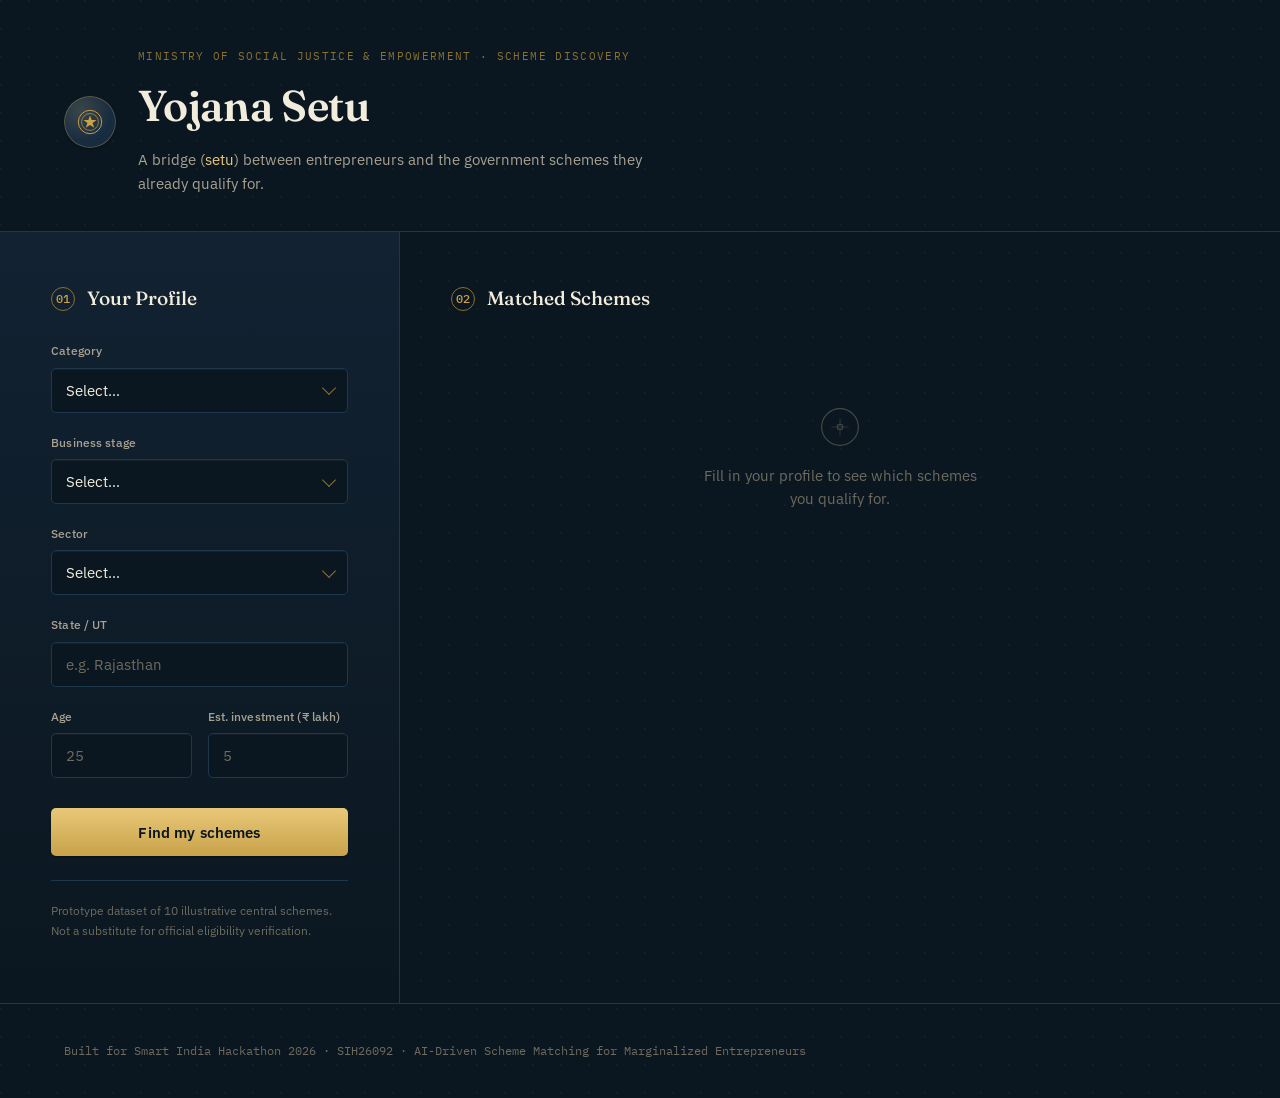
<file: index.html>
<!DOCTYPE html>
<html lang="en">
<head>
<meta charset="UTF-8" />
<meta name="viewport" content="width=device-width, initial-scale=1.0" />
<title>Yojana Setu — Scheme Matching for Marginalized Entrepreneurs</title>
<link rel="preconnect" href="https://fonts.googleapis.com" />
<link href="https://fonts.googleapis.com/css2?family=Fraunces:opsz,wght@9..144,400;9..144,500;9..144,600&family=IBM+Plex+Sans:wght@400;500;600&family=IBM+Plex+Mono:wght@400;500&display=swap" rel="stylesheet" />
<link rel="stylesheet" href="style.css" />
</head>
<body>

  <header class="masthead">
    <div class="masthead__mark">
      <svg viewBox="0 0 40 40" class="seal-icon" aria-hidden="true">
        <circle cx="20" cy="20" r="18" fill="none" stroke="currentColor" stroke-width="1.5"/>
        <circle cx="20" cy="20" r="13" fill="none" stroke="currentColor" stroke-width="1"/>
        <path d="M20 10 L22.5 17 L30 17 L24 21.5 L26.5 29 L20 24.5 L13.5 29 L16 21.5 L10 17 L17.5 17 Z" fill="currentColor"/>
      </svg>
    </div>
    <div class="masthead__text">
      <p class="eyebrow">Ministry of Social Justice &amp; Empowerment · Scheme Discovery</p>
      <h1>Yojana Setu</h1>
      <p class="tagline">A bridge (<em>setu</em>) between entrepreneurs and the government schemes they already qualify for.</p>
    </div>
  </header>

  <main class="layout">

    <!-- LEFT: Profile intake, styled as a filled ledger form -->
    <section class="intake" aria-label="Applicant profile form">
      <h2 class="section-label"><span class="section-num">01</span> Your Profile</h2>

      <form id="profileForm">
        <div class="field">
          <label for="category">Category</label>
          <div class="select-wrap">
            <select id="category" required>
              <option value="">Select…</option>
              <option value="SC">Scheduled Caste (SC)</option>
              <option value="ST">Scheduled Tribe (ST)</option>
              <option value="OBC">Other Backward Class (OBC)</option>
              <option value="Minority">Religious Minority</option>
              <option value="Woman">Woman Entrepreneur</option>
              <option value="General">General</option>
            </select>
          </div>
        </div>

        <div class="field">
          <label for="stage">Business stage</label>
          <div class="select-wrap">
            <select id="stage" required>
              <option value="">Select…</option>
              <option value="idea">Just an idea</option>
              <option value="starting">Starting up</option>
              <option value="running">Already running</option>
            </select>
          </div>
        </div>

        <div class="field">
          <label for="sector">Sector</label>
          <div class="select-wrap">
            <select id="sector" required>
              <option value="">Select…</option>
              <option value="manufacturing">Manufacturing</option>
              <option value="services">Services</option>
              <option value="trading">Trading</option>
              <option value="agri-based">Agri-based</option>
            </select>
          </div>
        </div>

        <div class="field">
          <label for="state">State / UT</label>
          <input type="text" id="state" placeholder="e.g. Rajasthan" required />
        </div>

        <div class="field field--split">
          <div>
            <label for="age">Age</label>
            <input type="number" id="age" min="18" max="100" placeholder="25" required />
          </div>
          <div>
            <label for="investment">Est. investment (₹ lakh)</label>
            <input type="number" id="investment" min="0" placeholder="5" required />
          </div>
        </div>

        <button type="submit" class="btn-primary">Find my schemes</button>
      </form>

      <p class="disclaimer">Prototype dataset of 10 illustrative central schemes. Not a substitute for official eligibility verification.</p>
    </section>

    <!-- RIGHT: Results -->
    <section class="results" aria-label="Matched schemes" aria-live="polite">
      <h2 class="section-label"><span class="section-num">02</span> Matched Schemes</h2>
      <div id="resultsList" class="results-list">
        <div class="empty-state">
          <svg viewBox="0 0 48 48" class="empty-state__icon" aria-hidden="true">
            <circle cx="24" cy="24" r="20" fill="none" stroke="currentColor" stroke-width="1.25"/>
            <path d="M15 24h18M24 15v18" stroke="currentColor" stroke-width="1.25" stroke-linecap="round" opacity="0.5"/>
            <circle cx="24" cy="24" r="3" fill="none" stroke="currentColor" stroke-width="1.25"/>
          </svg>
          <p>Fill in your profile to see which schemes you qualify for.</p>
        </div>
      </div>
    </section>

  </main>

  <footer class="site-footer">
    <p>Built for Smart India Hackathon 2026 · SIH26092 · AI-Driven Scheme Matching for Marginalized Entrepreneurs</p>
  </footer>

<script src="js/matcher.js"></script>
<script src="script.js"></script>
</body>
</html>
</file>
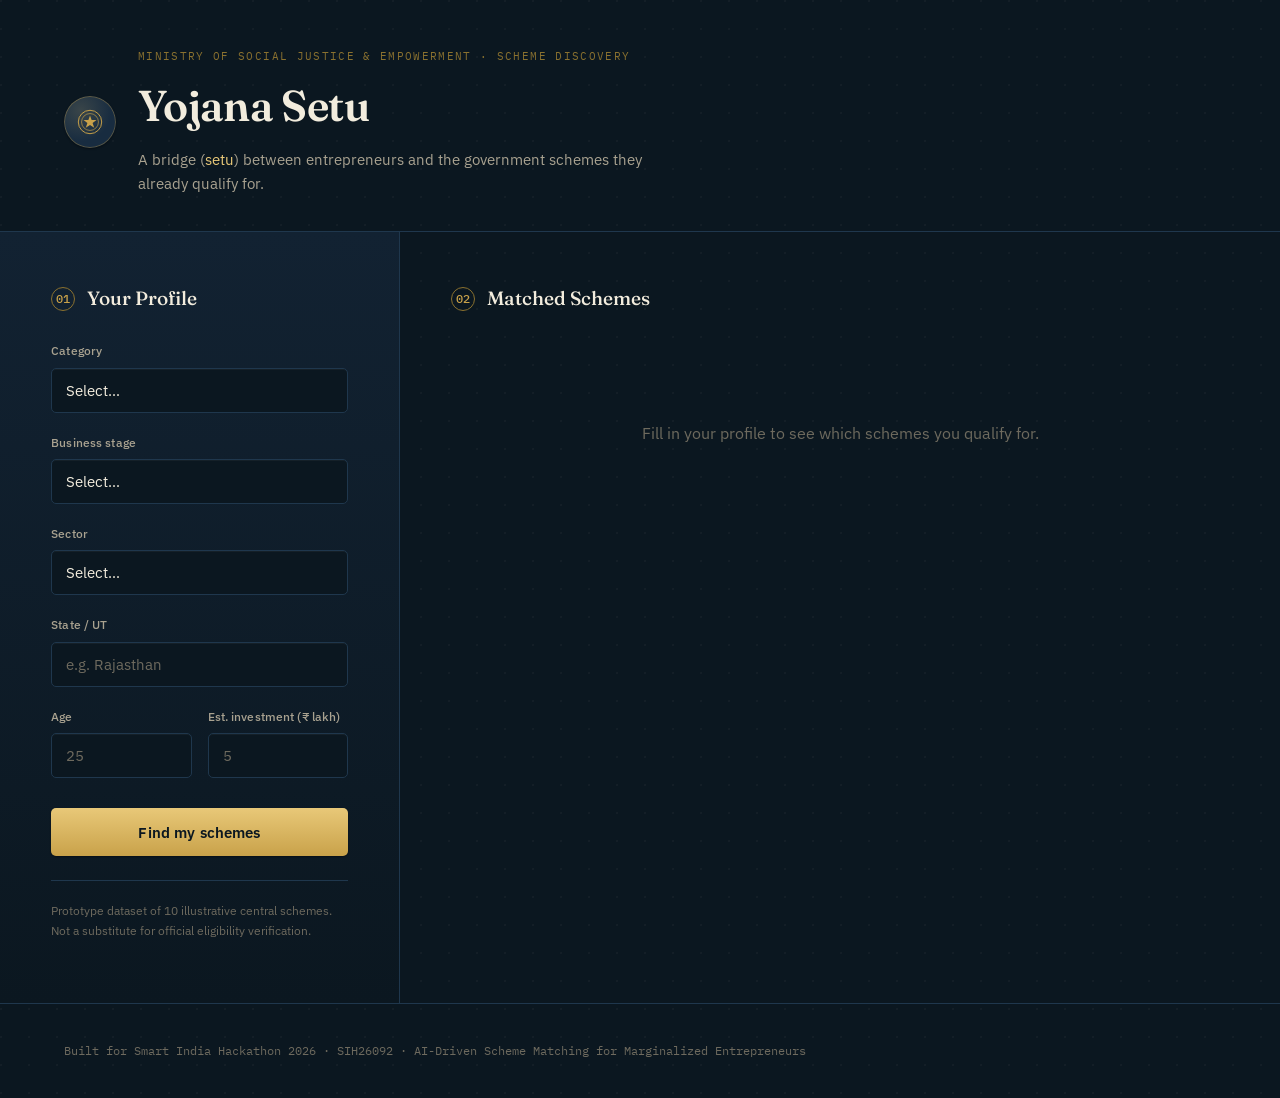
<file: index (7).html>
<!DOCTYPE html>
<html lang="en">
<head>
<meta charset="UTF-8" />
<meta name="viewport" content="width=device-width, initial-scale=1.0" />
<title>Yojana Setu — Scheme Matching for Marginalized Entrepreneurs</title>
<link rel="preconnect" href="https://fonts.googleapis.com" />
<link href="https://fonts.googleapis.com/css2?family=Fraunces:opsz,wght@9..144,400;9..144,500;9..144,600&family=IBM+Plex+Sans:wght@400;500;600&family=IBM+Plex+Mono:wght@400;500&display=swap" rel="stylesheet" />
<link rel="stylesheet" href="style.css" />
</head>
<body>

  <header class="masthead">
    <div class="masthead__mark">
      <svg viewBox="0 0 40 40" class="seal-icon" aria-hidden="true">
        <circle cx="20" cy="20" r="18" fill="none" stroke="currentColor" stroke-width="1.5"/>
        <circle cx="20" cy="20" r="13" fill="none" stroke="currentColor" stroke-width="1"/>
        <path d="M20 10 L22.5 17 L30 17 L24 21.5 L26.5 29 L20 24.5 L13.5 29 L16 21.5 L10 17 L17.5 17 Z" fill="currentColor"/>
      </svg>
    </div>
    <div class="masthead__text">
      <p class="eyebrow">Ministry of Social Justice &amp; Empowerment · Scheme Discovery</p>
      <h1>Yojana Setu</h1>
      <p class="tagline">A bridge (<em>setu</em>) between entrepreneurs and the government schemes they already qualify for.</p>
    </div>
  </header>

  <main class="layout">

    <!-- LEFT: Profile intake, styled as a filled ledger form -->
    <section class="intake" aria-label="Applicant profile form">
      <h2 class="section-label"><span class="section-num">01</span> Your Profile</h2>

      <form id="profileForm">
        <div class="field">
          <label for="category">Category</label>
          <select id="category" required>
            <option value="">Select…</option>
            <option value="SC">Scheduled Caste (SC)</option>
            <option value="ST">Scheduled Tribe (ST)</option>
            <option value="OBC">Other Backward Class (OBC)</option>
            <option value="Minority">Religious Minority</option>
            <option value="Woman">Woman Entrepreneur</option>
            <option value="General">General</option>
          </select>
        </div>

        <div class="field">
          <label for="stage">Business stage</label>
          <select id="stage" required>
            <option value="">Select…</option>
            <option value="idea">Just an idea</option>
            <option value="starting">Starting up</option>
            <option value="running">Already running</option>
          </select>
        </div>

        <div class="field">
          <label for="sector">Sector</label>
          <select id="sector" required>
            <option value="">Select…</option>
            <option value="manufacturing">Manufacturing</option>
            <option value="services">Services</option>
            <option value="trading">Trading</option>
            <option value="agri-based">Agri-based</option>
          </select>
        </div>

        <div class="field">
          <label for="state">State / UT</label>
          <input type="text" id="state" placeholder="e.g. Rajasthan" required />
        </div>

        <div class="field field--split">
          <div>
            <label for="age">Age</label>
            <input type="number" id="age" min="18" max="100" placeholder="25" required />
          </div>
          <div>
            <label for="investment">Est. investment (₹ lakh)</label>
            <input type="number" id="investment" min="0" placeholder="5" required />
          </div>
        </div>

        <button type="submit" class="btn-primary">Find my schemes</button>
      </form>

      <p class="disclaimer">Prototype dataset of 10 illustrative central schemes. Not a substitute for official eligibility verification.</p>
    </section>

    <!-- RIGHT: Results -->
    <section class="results" aria-label="Matched schemes" aria-live="polite">
      <h2 class="section-label"><span class="section-num">02</span> Matched Schemes</h2>
      <div id="resultsList" class="results-list">
        <p class="empty-state">Fill in your profile to see which schemes you qualify for.</p>
      </div>
    </section>

  </main>

  <footer class="site-footer">
    <p>Built for Smart India Hackathon 2026 · SIH26092 · AI-Driven Scheme Matching for Marginalized Entrepreneurs</p>
  </footer>

<script src="js/matcher.js"></script>
<script src="script.js"></script>
</body>
</html>
</file>
<file: style.css>
:root {
  --ink-navy-deep: #0B1720;
  --ink-navy: #122232;
  --ink-navy-raised: #182C40;
  --ink-navy-line: #1F374D;

  --paper: #F2ECDD;
  --paper-dim: #A9A290;
  --paper-faint: #6E6A5E;

  --brass: #C9A24A;
  --brass-bright: #E8C878;
  --brass-dim: #8A712F;

  --green: #5C9E74;
  --green-dim: #2A3B30;
  --coral: #C46A4E;
  --coral-dim: #3A2A24;

  --shadow-1: 0 1px 2px rgba(0,0,0,0.4);
  --shadow-2: 0 8px 24px -8px rgba(0,0,0,0.55), 0 2px 6px rgba(0,0,0,0.3);
  --shadow-inset: inset 0 1px 0 rgba(242,236,221,0.04);

  --font-display: "Fraunces", serif;
  --font-body: "IBM Plex Sans", sans-serif;
  --font-mono: "IBM Plex Mono", monospace;
}

* { box-sizing: border-box; }
html { scroll-behavior: smooth; }

body {
  margin: 0;
  background-color: var(--ink-navy-deep);
  background-image:
    radial-gradient(circle at 1px 1px, rgba(242,236,221,0.035) 1px, transparent 0);
  background-size: 28px 28px;
  color: var(--paper);
  font-family: var(--font-body);
  line-height: 1.55;
  -webkit-font-smoothing: antialiased;
}

@media (prefers-reduced-motion: reduce) {
  * { animation-duration: 0.001ms !important; transition-duration: 0.001ms !important; }
}

::selection { background: var(--brass); color: var(--ink-navy-deep); }

/* ---------- Page load: one deliberate reveal ---------- */

@keyframes riseIn {
  from { opacity: 0; transform: translateY(10px); }
  to   { opacity: 1; transform: translateY(0); }
}

.masthead { animation: riseIn 0.6s cubic-bezier(0.16, 1, 0.3, 1) both; }
.intake   { animation: riseIn 0.6s cubic-bezier(0.16, 1, 0.3, 1) 0.08s both; }
.results  { animation: riseIn 0.6s cubic-bezier(0.16, 1, 0.3, 1) 0.14s both; }

/* ---------- Masthead ---------- */

.masthead {
  display: flex;
  align-items: center;
  gap: 22px;
  padding: 48px clamp(20px, 5vw, 68px) 36px;
  border-bottom: 1px solid var(--ink-navy-line);
  position: relative;
}

.masthead__mark {
  width: 52px;
  height: 52px;
  flex-shrink: 0;
  border-radius: 50%;
  display: flex;
  align-items: center;
  justify-content: center;
  background:
    radial-gradient(circle at 32% 28%, rgba(232,200,120,0.16), transparent 60%),
    var(--ink-navy-raised);
  box-shadow: var(--shadow-1), inset 0 0 0 1px rgba(201,162,74,0.35);
}

.seal-icon { width: 26px; height: 26px; color: var(--brass); }

.eyebrow {
  margin: 0 0 8px;
  font-family: var(--font-mono);
  font-size: 0.7rem;
  letter-spacing: 0.12em;
  text-transform: uppercase;
  color: var(--brass-dim);
}

.masthead h1 {
  margin: 0 0 8px;
  font-family: var(--font-display);
  font-weight: 600;
  font-optical-sizing: auto;
  font-size: clamp(1.9rem, 3.6vw, 2.7rem);
  letter-spacing: -0.015em;
  color: var(--paper);
}

.tagline {
  margin: 0;
  color: var(--paper-dim);
  font-size: 0.95rem;
  max-width: 58ch;
}

.tagline em { color: var(--brass-bright); font-style: normal; }

/* ---------- Layout ---------- */

.layout {
  display: grid;
  grid-template-columns: minmax(300px, 400px) 1fr;
  min-height: 60vh;
}

@media (max-width: 860px) {
  .layout { grid-template-columns: 1fr; }
}

.intake, .results {
  padding: clamp(28px, 4vw, 52px);
}

.intake {
  border-right: 1px solid var(--ink-navy-line);
  background: linear-gradient(180deg, var(--ink-navy) 0%, var(--ink-navy-deep) 100%);
}

.section-label {
  display: flex;
  align-items: center;
  gap: 12px;
  font-family: var(--font-display);
  font-weight: 500;
  font-size: 1.2rem;
  margin: 0 0 28px;
  color: var(--paper);
}

.section-num {
  font-family: var(--font-mono);
  font-size: 0.72rem;
  color: var(--brass);
  border: 1px solid var(--brass-dim);
  border-radius: 50%;
  width: 24px;
  height: 24px;
  display: inline-flex;
  align-items: center;
  justify-content: center;
  font-variant-numeric: tabular-nums;
}

/* ---------- Form ---------- */

.field { margin-bottom: 20px; }

.field--split {
  display: grid;
  grid-template-columns: 1fr 1fr;
  gap: 16px;
}

label {
  display: block;
  font-size: 0.78rem;
  color: var(--paper-dim);
  margin-bottom: 7px;
  font-weight: 500;
  letter-spacing: 0.01em;
}

.select-wrap { position: relative; }

.select-wrap::after {
  content: "";
  position: absolute;
  right: 14px;
  top: 50%;
  width: 9px;
  height: 9px;
  border-right: 1.5px solid var(--brass-dim);
  border-bottom: 1.5px solid var(--brass-dim);
  transform: translateY(-70%) rotate(45deg);
  pointer-events: none;
  transition: border-color 0.15s ease;
}

.select-wrap:focus-within::after {
  border-color: var(--brass-bright);
}

select, input[type="text"], input[type="number"] {
  width: 100%;
  padding: 12px 14px;
  background: var(--ink-navy-deep);
  border: 1px solid var(--ink-navy-line);
  border-radius: 5px;
  color: var(--paper);
  font-family: var(--font-body);
  font-size: 0.93rem;
  box-shadow: var(--shadow-inset);
  transition: border-color 0.15s ease, box-shadow 0.15s ease;
  appearance: none;
  -webkit-appearance: none;
}

select { padding-right: 36px; cursor: pointer; }

select:hover, input:hover { border-color: rgba(201,162,74,0.4); }

select:focus, input:focus {
  outline: none;
  border-color: var(--brass);
  box-shadow: var(--shadow-inset), 0 0 0 3px rgba(201,162,74,0.15);
}

select:focus-visible, input:focus-visible, button:focus-visible {
  outline: 2px solid var(--brass-bright);
  outline-offset: 2px;
}

input::placeholder { color: var(--paper-faint); }

.btn-primary {
  width: 100%;
  padding: 14px;
  margin-top: 10px;
  background: linear-gradient(180deg, var(--brass-bright) 0%, var(--brass) 100%);
  color: var(--ink-navy-deep);
  border: none;
  border-radius: 5px;
  font-family: var(--font-body);
  font-weight: 600;
  font-size: 0.95rem;
  letter-spacing: 0.01em;
  cursor: pointer;
  box-shadow: var(--shadow-1);
  transition: filter 0.15s ease, transform 0.1s ease, box-shadow 0.15s ease;
}

.btn-primary:hover { filter: brightness(1.08); box-shadow: var(--shadow-2); }
.btn-primary:active { transform: scale(0.985); filter: brightness(0.96); }

.disclaimer {
  margin-top: 24px;
  font-size: 0.76rem;
  color: var(--paper-faint);
  line-height: 1.6;
  padding-top: 20px;
  border-top: 1px solid var(--ink-navy-line);
}

/* ---------- Results ---------- */

.empty-state {
  display: flex;
  flex-direction: column;
  align-items: center;
  text-align: center;
  gap: 16px;
  padding: 64px 20px;
  color: var(--paper-faint);
}

.empty-state__icon { width: 44px; height: 44px; opacity: 0.6; }
.empty-state p { margin: 0; font-size: 0.92rem; max-width: 32ch; }

.results-list {
  display: flex;
  flex-direction: column;
  gap: 16px;
}

@keyframes stampIn {
  0%   { opacity: 0; transform: translateY(10px) scale(0.97); }
  60%  { opacity: 1; }
  100% { opacity: 1; transform: translateY(0) scale(1); }
}

.scheme-card {
  display: grid;
  grid-template-columns: 84px 1fr;
  gap: 22px;
  background: linear-gradient(180deg, var(--ink-navy-raised) 0%, var(--ink-navy) 100%);
  border: 1px solid var(--ink-navy-line);
  border-radius: 7px;
  padding: 22px;
  box-shadow: var(--shadow-1);
  opacity: 0;
  animation: stampIn 0.45s cubic-bezier(0.16, 1, 0.3, 1) forwards;
  transition: box-shadow 0.2s ease, border-color 0.2s ease;
}

.scheme-card:hover {
  box-shadow: var(--shadow-2);
  border-color: rgba(201,162,74,0.3);
}

/* Signature element: an embossed seal, not a progress bar */
.seal {
  width: 84px;
  height: 84px;
  border-radius: 50%;
  display: flex;
  flex-direction: column;
  align-items: center;
  justify-content: center;
  position: relative;
  flex-shrink: 0;
  background:
    radial-gradient(circle at 35% 30%, rgba(201,162,74,0.14), transparent 65%),
    var(--ink-navy-deep);
  box-shadow:
    inset 0 0 0 1.5px var(--brass-dim),
    inset 0 0 0 5px var(--ink-navy),
    inset 0 0 0 6px rgba(201,162,74,0.4),
    var(--shadow-1);
}

.scheme-card:nth-child(3n+1) .seal { transform: rotate(-4deg); }
.scheme-card:nth-child(3n+2) .seal { transform: rotate(3deg); }
.scheme-card:nth-child(3n)   .seal { transform: rotate(-2deg); }

.seal-score {
  font-family: var(--font-display);
  font-weight: 600;
  font-size: 1.35rem;
  color: var(--brass-bright);
  line-height: 1;
  font-variant-numeric: tabular-nums;
}

.seal-label {
  font-family: var(--font-mono);
  font-size: 0.55rem;
  letter-spacing: 0.08em;
  color: var(--paper-faint);
  margin-top: 3px;
}

.scheme-card--strong .seal {
  box-shadow:
    inset 0 0 0 1.5px var(--green),
    inset 0 0 0 5px var(--ink-navy),
    inset 0 0 0 6px rgba(92,158,116,0.35),
    var(--shadow-1);
}
.scheme-card--strong .seal-score { color: var(--green); }

.scheme-body h3 {
  margin: 0 0 5px;
  font-family: var(--font-display);
  font-weight: 500;
  font-size: 1.14rem;
  color: var(--paper);
  letter-spacing: -0.005em;
}

.scheme-meta {
  font-family: var(--font-mono);
  font-size: 0.68rem;
  color: var(--brass-dim);
  margin: 0 0 12px;
  text-transform: uppercase;
  letter-spacing: 0.04em;
}

.scheme-summary {
  margin: 0 0 14px;
  font-size: 0.89rem;
  color: var(--paper-dim);
  line-height: 1.6;
}

.reasons {
  display: flex;
  flex-wrap: wrap;
  gap: 7px;
  margin-bottom: 10px;
}

.tag {
  font-size: 0.71rem;
  padding: 4px 10px;
  border-radius: 100px;
  font-family: var(--font-mono);
  letter-spacing: 0.01em;
}

.tag--yes {
  background: var(--green-dim);
  color: var(--green);
  border: 1px solid rgba(92,158,116,0.35);
}

.tag--gap {
  background: var(--coral-dim);
  color: var(--coral);
  border: 1px solid rgba(196,106,78,0.3);
}

.scheme-link {
  display: inline-block;
  font-size: 0.81rem;
  color: var(--brass-bright);
  text-decoration: none;
  border-bottom: 1px solid rgba(232,200,120,0.35);
  transition: border-color 0.15s ease, color 0.15s ease;
}

.scheme-link:hover { border-color: var(--brass-bright); color: var(--paper); }

/* ---------- Footer ---------- */

.site-footer {
  padding: 26px clamp(20px, 5vw, 68px);
  border-top: 1px solid var(--ink-navy-line);
  font-size: 0.74rem;
  color: var(--paper-faint);
  font-family: var(--font-mono);
}
</file>
